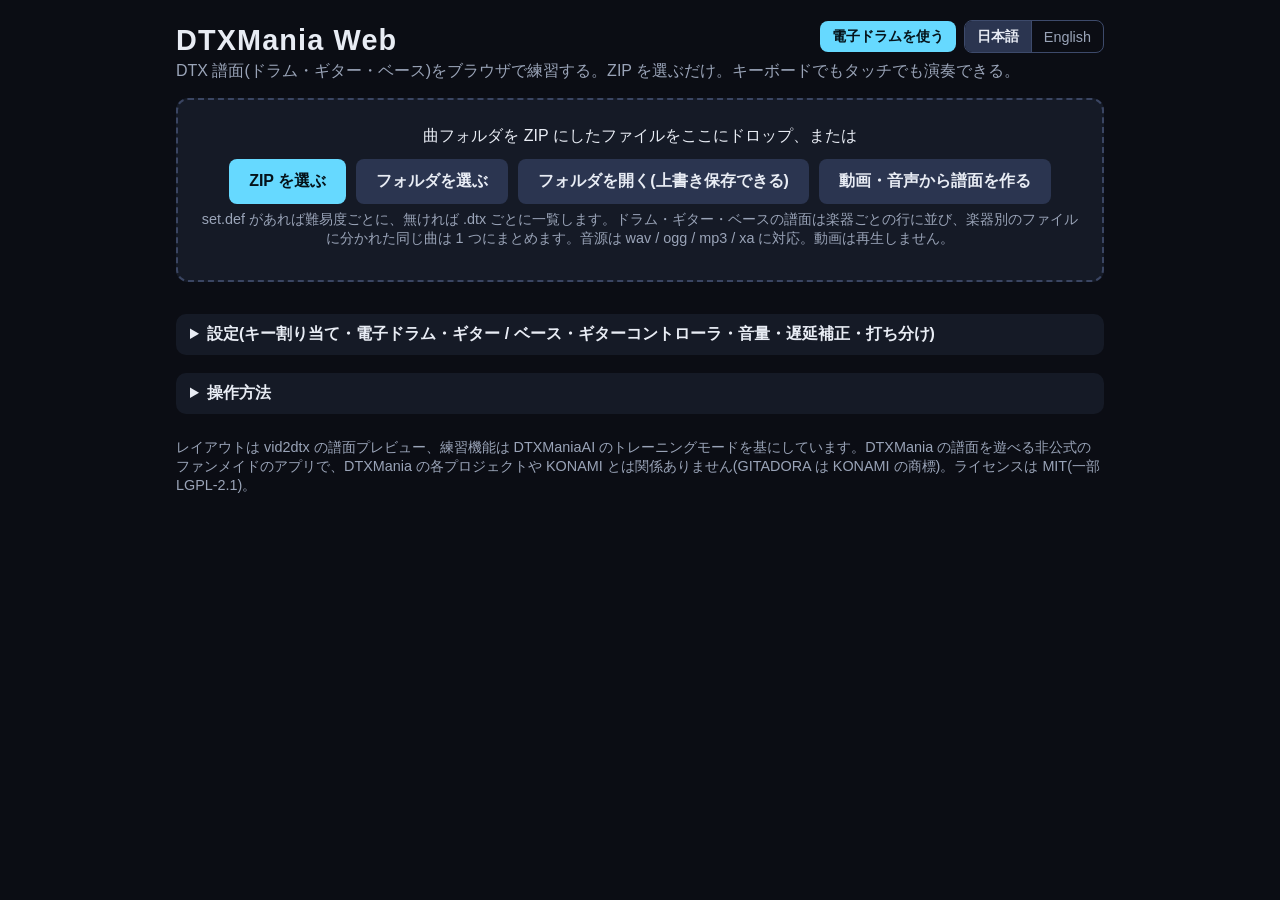
<file: index.html>
<!doctype html>
<html lang="ja">
<head>
<meta charset="utf-8">
<meta name="viewport" content="width=device-width, initial-scale=1, viewport-fit=cover, user-scalable=no">
<meta name="mobile-web-app-capable" content="yes">
<meta name="apple-mobile-web-app-capable" content="yes">
<meta name="apple-mobile-web-app-status-bar-style" content="black-translucent">
<meta name="theme-color" content="#0b0d14">
<title>DTXMania Web</title>
<link rel="stylesheet" href="css/app.css">
<script>
  // 表示言語(js/i18n.js の initialLang と同じ順: ?lang= → 保存した dojo.lang → 日本語)。
  // 英語なら JS が文言を差し替えるまで画面を隠す(日本語が一瞬見えないように)。差し替えたとき・起動に失敗したとき・
  // 3 秒たったときに外す。
  (function () {
    var m = /[?&]lang=(ja|en)(?:&|$)/.exec(location.search);
    var lang = m ? m[1] : null;
    if (!lang) { try { lang = JSON.parse(localStorage.getItem('dojo.lang')); } catch (e) { lang = null; } }
    if (lang !== 'en') return;
    var root = document.documentElement;
    root.lang = 'en';
    root.classList.add('i18n-wait');
    setTimeout(function () { root.classList.remove('i18n-wait'); }, 3000);
  })();
</script>
</head>
<body>
<div id="app">
  <section id="screen-home" class="screen">
    <header class="home-header">
      <div class="home-title">
        <h1>DTXMania Web</h1>
        <div class="home-tools">
          <button type="button" id="btn-midi-top" class="btn small midi-top" hidden>電子ドラムを使う</button>
          <div id="lang-switch" class="lang-switch" role="group" aria-label="言語 / Language">
            <button type="button" data-lang="ja" lang="ja" aria-pressed="true">日本語</button>
            <button type="button" data-lang="en" lang="en" aria-pressed="false">English</button>
          </div>
        </div>
      </div>
      <p data-i18n="home.tagline">DTX 譜面(ドラム・ギター・ベース)をブラウザで練習する。ZIP を選ぶだけ。キーボードでもタッチでも演奏できる。</p>
    </header>

    <div id="dropzone">
      <p data-i18n="home.drop">曲フォルダを ZIP にしたファイルをここにドロップ、または</p>
      <div class="btn-row">
        <label class="btn"><span data-i18n="home.pickZip">ZIP を選ぶ</span><input type="file" id="file-zip" accept=".zip,application/zip,application/x-zip-compressed"></label>
        <label class="btn secondary"><span data-i18n="home.pickFolder">フォルダを選ぶ</span><input type="file" id="file-dir" webkitdirectory multiple></label>
        <button id="btn-last" class="btn secondary" hidden>前回の ZIP を開く</button>
        <button type="button" id="btn-folder-rw" class="btn secondary" title="選んだフォルダの譜面へ、編集画面の「保存」でそのまま上書きできます(Chrome / Edge)" data-i18n="edit.openFolderRw" data-i18n-title="edit.openFolderRwTitle" hidden>フォルダを開く(上書き保存できる)</button>
        <button type="button" id="btn-gen" class="btn secondary" title="プレー動画のチップ、または曲の音から譜面を作ります(vid2dtx の移植)" data-i18n="gen.button" data-i18n-title="gen.buttonTitle">動画・音声から譜面を作る</button>
      </div>
      <p class="note" data-i18n="home.dropNote">set.def があれば難易度ごとに、無ければ .dtx ごとに一覧します。ドラム・ギター・ベースの譜面は楽器ごとの行に並び、楽器別のファイルに分かれた同じ曲は 1 つにまとめます。音源は wav / ogg / mp3 / xa に対応。動画は再生しません。</p>
    </div>

    <div id="pkg-status" class="status" hidden></div>
    <div id="draft-offer" class="status" hidden><span id="draft-offer-text"></span>
      <button id="draft-restore" class="btn small" data-i18n="edit.draftsRestore">復元する</button>
      <button id="draft-discard" class="btn small secondary" data-i18n="edit.draftsDiscard">捨てる</button></div>
    <div id="list-tools" hidden>
      <button type="button" id="btn-edit-mode" class="btn small secondary" aria-pressed="false" data-i18n="edit.listToggle">✎ 譜面を編集</button>
      <span class="note" data-i18n="edit.listNote">押している間は、ドラムの譜面のボタンで編集画面を開きます。</span>
    </div>
    <ul id="song-list"></ul>

    <dialog id="gen-dialog" aria-labelledby="gen-title">
      <form method="dialog" id="gen-form">
        <h3 id="gen-title" data-i18n="gen.title">動画・音声から譜面を作る</h3>
        <p class="note" data-i18n="gen.lead">プレー動画に流れるチップを読んで譜面にするか、曲の音からドラムの下書きを作ります(vid2dtx の移植)。ファイルはブラウザの中で読むだけで、どこにも送りません。できた曲フォルダは曲パックとして開き、編集画面で直せます。</p>
        <div class="gen-file">
          <label class="btn secondary small" id="gen-pick"><span data-i18n="gen.pickFile">ファイルを選ぶ</span><input type="file" id="gen-file" accept="video/*,audio/*,.mp4,.m4v,.webm,.mov,.mkv,.ogg,.mp3,.wav,.m4a,.flac,.opus"></label>
          <span id="gen-file-name" class="note" data-i18n="gen.noFile">動画か音のファイルを選ぶか、ここへドロップ</span>
        </div>
        <fieldset class="gen-kind">
          <label><input type="radio" name="gen-kind" value="video" checked> <span data-i18n="gen.kindVideo">プレー動画のチップから</span></label>
          <label><input type="radio" name="gen-kind" value="audio"> <span data-i18n="gen.kindAudio">曲の音から(実験的)</span></label>
        </fieldset>
        <label class="field"><span data-i18n="gen.titleLabel">曲名</span><input type="text" id="gen-name" autocomplete="off"></label>
        <div id="gen-video-opts">
          <p class="note warn" id="gen-video-note" data-i18n="gen.noRvfc" hidden>このブラウザは動画のコマを順に読めません(Chrome / Edge / Safari を使ってください)。</p>
          <div class="gen-grid">
            <label class="field"><span data-i18n="gen.layout">画面の配置</span><select id="gen-layout">
              <option value="auto" data-i18n="gen.layoutAuto">自動(解像度で選ぶ)</option>
              <option value="dtxmania-720" data-i18n="gen.layoutDtx">DTXMania(GITADORA 風スキン)</option>
              <option value="gitadora-1080" data-i18n="gen.layoutGita">GITADORA(アーケード)</option>
            </select></label>
            <label class="field"><span data-i18n="gen.rate">読む速さ</span><select id="gen-rate">
              <option value="1" data-i18n="gen.rate1">等速(全部のコマ)</option>
              <option value="2" data-i18n="gen.rate2">2 倍速</option>
            </select></label>
            <label class="field"><span data-i18n="gen.offset">タイミング補正(ms。+ でチップを遅く)</span><input type="number" id="gen-offset" step="1"></label>
            <label class="field"><span data-i18n="gen.measure">最初の小節の番号</span><input type="number" id="gen-measure" min="0" step="1"></label>
          </div>
          <canvas id="gen-preview" hidden></canvas>
          <p class="note" id="gen-preview-note"></p>
          <p class="note" data-i18n="gen.videoNote">対応する画面: DTXMania の GITADORA 風スキン(1280×720 を基準に拡大・縮小)と GITADORA のアーケードの録画(1920×1080)。動画を流して読むので、動画の長さ(2 倍速なら半分ほど)かかります。読んでいる間にタブを隠すと止まります。</p>
        </div>
        <p class="note" id="gen-audio-note" data-i18n="gen.audioNote" hidden>実験的: 電子ドラムの演奏の録音(E-GMD)で学習した小さなモデルで、キック・スネア・タム・ハイハット / シンバルの下書きを作ります。BPM は一定・小節は 4/4 として付けます。確信度の低いチップに枠が付くので、編集画面の「次の要確認」で直してください。</p>
        <div id="gen-progress" hidden><progress id="gen-bar" max="100" value="0"></progress><div id="gen-stage" class="note"></div></div>
        <p id="gen-result" class="status" hidden></p>
        <details id="gen-log-box" hidden><summary data-i18n="gen.log">記録</summary><pre id="gen-log"></pre></details>
        <div class="btn-row">
          <button type="submit" class="btn" id="gen-start" data-i18n="gen.start">作る</button>
          <button type="button" class="btn" id="gen-open" data-i18n="gen.open" hidden>編集画面で開く</button>
          <button type="button" class="btn secondary" id="gen-save" data-i18n="gen.save" hidden>ZIP を保存</button>
          <button type="button" class="btn secondary" id="gen-close" data-i18n="gen.close">閉じる</button>
        </div>
      </form>
    </dialog>

    <details id="settings-panel">
      <summary data-i18n="settings.summary">設定(キー割り当て・電子ドラム・ギター / ベース・ギターコントローラ・音量・遅延補正・打ち分け)</summary>
      <div class="settings-grid">
        <section class="wide">
          <h3 data-i18n="settings.keys">キー割り当て</h3>
          <p class="note" id="key-note" data-i18n-html="settings.keyNote">
            1 レーンに複数のキーを割り当てられます(12 個まで)。
            <b>キー名</b>を押すと差し替え / <b>×</b> で 1 個だけ外す / <b>＋ 追加</b> でもう 1 個足す。
            <span class="key-note-kbd">キーボードだけなら Tab で行に入り、←→ でキー間・↑↓ でレーン間を移動、Enter で実行、Delete で削除。</span>
            <span class="key-note-touch">キーの割り当てには物理キーボードが要ります(タッチで叩くときはレーンの列を直接タップ)。</span>
            ↑↓←→ / Enter / Esc / Tab / F1 はメニュー操作に使うため割り当てできません。
          </p>
          <div id="key-list"></div>
          <p id="key-status" class="note" role="status" aria-live="polite"><span id="key-status-text"></span><button id="key-undo" class="btn small secondary" hidden data-i18n="common.undo">元に戻す</button></p>
          <button id="btn-keys-default" class="btn small secondary" data-i18n="settings.resetAll">全レーンを既定に戻す</button>
        </section>
        <section class="wide" id="gb-section">
          <h3 data-i18n="settings.gbKeys">ギター / ベースのキー割り当て</h3>
          <p class="note" data-i18n-html="settings.gbKeyNote">
            <b>R G B Y P</b>(ネック)は押している間だけ押さえた扱いで、<b>PICK</b> を押した瞬間に押さえ方とチップを照合します。
            押さえ方はチップとちょうど同じにします(OPEN は何も押さえない)。<b>WAIL</b> はピックが当たった直後のウェイリング。
            ギターとベースで同じ割り当てを使い、ドラムの割り当てとは別です。操作は上のドラムのキー割り当てと同じです。既定は DTXMania(NX)のギターと同じく R〜P = F1〜F5、PICK = ] と '(JIS の配列では [ と : のキー。NX の ] と : と同じ場所)。WAIL は NX の右 Ctrl の代わりに / です(Ctrl を押したまま F4 を押すとブラウザがタブを閉じるので、Ctrl などは割り当てできません)。F1 とテンキーの Enter も割り当てられ、演奏中はアプリの操作より先に効きます(AUTO の切り替えはメニューの「自動演奏」で)。ノートパソコンでは F1〜F5 に Fn キーが要ることがあります。NX のベースの並びは「テンキーの並びにする」。メニューの「LEFT(左利き)」はボタンの並びを左右反転して描くだけで、キーはボタンに付いたままです。左手でピックするなら「左利き用の並びにする」(R〜P = ; L K J H、PICK = F・D、WAIL = S)。
          </p>
          <div id="gb-key-list"></div>
          <p id="gb-key-status" class="note" role="status" aria-live="polite"><span id="gb-key-status-text"></span><button id="gb-key-undo" class="btn small secondary" hidden data-i18n="common.undo">元に戻す</button></p>
          <button id="btn-gb-keys-default" class="btn small secondary" data-i18n="settings.resetAllButtons">全ボタンを既定に戻す</button>
          <button id="btn-gb-keys-numpad" class="btn small secondary" data-i18n="settings.gbNumpadKeys">テンキーの並びにする(NX のベース)</button>
          <button id="btn-gb-keys-home" class="btn small secondary" data-i18n="settings.gbHomeKeys">A S D F G の並びにする</button>
          <button id="btn-gb-keys-lefty" class="btn small secondary" data-i18n="settings.gbLeftyKeys">左利き用の並びにする</button>
          <label class="gb-option"><input type="checkbox" id="cfg-gb-bad"> <span data-i18n="settings.gbBad">空ピックでコンボを切る(BAD)</span></label>
          <p class="note" data-i18n="settings.gbBadNote">押さえ方の違うピックやチップの無いところのピックで、コンボを切りゲージを減らします(DTXMania の Light を OFF にしたのと同じ。既定はしない)。</p>
        </section>
        <section class="wide" id="gbpad-section">
          <h3 data-i18n="settings.gbPad">ギターコントローラ(ゲームパッド)</h3>
          <p class="note" data-i18n-html="settings.gbPadNote">ギターコントローラやゲームパッドのボタン・スティック・十字キー(ストラムバー)を <b>R G B Y P / PICK / WAIL</b> と <b>START</b>(演奏開始・停止)に割り当てます。キーボードと同時に使えます。既定は Xbox 360 の Guitar Hero / Rock Band ギターの配置です(フレットの緑・赤・黄・青・オレンジを R G B Y P、ストラムの上下を PICK、チルトとスターパワーを WAIL)。ほかのコントローラは「＋ 追加」を押してから、ボタンを押すかスティック・ストラムバーを倒すと入ります(押したままのボタンは数えません)。ストラムの上下どちらでも弾くには、両方を PICK に入れます。ブラウザはボタンを押すまでゲームパッドを見せません。</p>
          <p id="gbpad-state" class="note" aria-live="polite"></p>
          <p id="gbpad-monitor" class="note" aria-live="off"></p>
          <div id="gbpad-list"></div>
          <p id="gbpad-status" class="note" role="status" aria-live="polite"><span id="gbpad-status-text"></span><button id="gbpad-undo" class="btn small secondary" hidden data-i18n="common.undo">元に戻す</button></p>
          <button id="btn-gbpad-default" class="btn small secondary" data-i18n="settings.resetAllButtons">全ボタンを既定に戻す</button>
        </section>
        <section class="wide" id="midi-section">
          <h3 data-i18n="settings.midi">電子ドラム(MIDI)</h3>
          <p class="note" data-i18n-html="settings.midiNote">
            USB や MIDI インターフェースでつないだ電子ドラムで叩けます(PC の Chrome / Edge / Firefox。iPhone / iPad は Web MIDI 付きのブラウザアプリで)。
            初期値は GM ドラムマップ。合わないパッドは <b>＋ 叩いて追加</b> を押してからパッドを叩くと、そのノートがレーンに入ります
            (ほかのレーンにあったノートは移ります)。機種に合わせたプリセット(GITADORA と同じ表)もあります。
            <b>下限</b> 以下の強さの打鍵は捨てます(クロストーク対策)。ノートを押すとそのノートだけのしきい値を変えられます。
            キーボードの割り当てとは別々で、どちらでも叩けます。
          </p>
          <div class="midi-connect">
            <button id="btn-midi-connect" class="btn small">電子ドラムを使う</button>
            <span id="midi-state" class="note"></span>
          </div>
          <ul id="midi-devices"></ul>
          <p id="midi-monitor" class="note" aria-live="off"></p>
          <div class="midi-preset">
            <label><span data-i18n="settings.preset">プリセット</span> <select id="midi-preset"></select></label>
            <button id="btn-midi-apply" class="btn small secondary" data-i18n="settings.apply">適用</button>
            <span class="note" data-i18n="settings.presetNote">AUTO はつないだ機器の名前から選びます。MIDI だけを入れ替え、RD は空になります。</span>
          </div>
          <div id="midi-list"></div>
          <p id="midi-status" class="note" role="status" aria-live="polite"><span id="midi-status-text"></span><button id="midi-undo" class="btn small secondary" hidden data-i18n="common.undo">元に戻す</button></p>
          <button id="btn-midi-default" class="btn small secondary" data-i18n="settings.resetAll">全レーンを既定に戻す</button>
        </section>
        <section>
          <h3 data-i18n="settings.sound">音</h3>
          <label><span data-i18n="settings.masterVolume">マスター音量</span> <input type="range" id="cfg-volume" min="0" max="100" step="5"> <span id="cfg-volume-v"></span></label>
          <label><span data-i18n="settings.drumVolume">ドラム音量</span> <input type="range" id="cfg-chip" min="0" max="100" step="5"> <span id="cfg-chip-v"></span></label>
          <label><span data-i18n="settings.bgmVolume">BGM 音量</span> <input type="range" id="cfg-bgm" min="0" max="100" step="5"> <span id="cfg-bgm-v"></span></label>
          <label><span data-i18n="settings.gbVolume">ギター / ベース音量</span> <input type="range" id="cfg-gb" min="0" max="100" step="5"> <span id="cfg-gb-v"></span></label>
          <p class="note" data-i18n="settings.volumeNote">楽器の音量と BGM 音量は演奏中でもトレーニングメニューから変えられます。BGM 音量は弾いていない楽器(伴奏)の音にも効きます。</p>
          <label><input type="checkbox" id="cfg-cut-lane"> <span data-i18n="settings.cutSameLane">同じレーンの音を重ねない(叩き直すと前の音を止める)</span></label>
          <label><span data-i18n="settings.latency">遅延補正(ms)</span> <input type="number" id="cfg-latency" min="-300" max="300" step="5"> <span class="note" data-i18n="settings.latencyNote">音が遅れて聞こえるなら + 方向</span></label>
        </section>
        <section>
          <h3 data-i18n="settings.display">表示</h3>
          <label><input type="checkbox" id="cfg-lag"> <span data-i18n="settings.showLag">判定のズレ(ms)を表示</span></label>
          <label><span data-i18n="settings.layout">画面の向き</span>
            <select id="cfg-layout">
              <option value="auto" data-i18n="settings.layoutAuto">自動</option>
              <option value="landscape" data-i18n="settings.layoutLandscape">横(フル画面)</option>
              <option value="portrait" data-i18n="settings.layoutPortrait">縦(ハイウェイのみ)</option>
            </select>
          </label>
          <label><span data-i18n="settings.skin">スキン</span>
            <select id="cfg-skin">
              <option value="default" data-i18n="settings.skinDefault">既定</option>
              <option value="folder" data-i18n="settings.skinFolder">フォルダを指定</option>
              <option value="files" data-i18n="settings.skinFiles">画像を読み込む</option>
            </select>
          </label>
          <label id="cfg-skin-path-row" hidden><span data-i18n="settings.skinPath">フォルダ</span> <input type="text" id="cfg-skin-path" class="skin-path" spellcheck="false" autocomplete="off" placeholder="assets/skin/MySkin/"></label>
          <div id="cfg-skin-files-row" class="skin-files" hidden>
            <button id="cfg-skin-pick" type="button" class="btn small secondary" data-i18n="settings.skinPick">画像 / ZIP を選ぶ</button>
            <span id="cfg-skin-files-info" class="note"></span>
            <input type="file" id="cfg-skin-file" multiple accept=".png,.webp,.jpg,.jpeg,.zip" hidden>
          </div>
          <p class="note" data-i18n="settings.skinNote">スキンは chips.png / pads.png / score_panel.png / song_panel.png / gb_chips.png / gb_neck.png の 6 枚の画像です(作り方は skins/README.md。gb_ の 2 枚はギター / ベースの画面)。
            フォルダは index.html からの相対パスで指定します。足りない画像は既定のスキンで補います。</p>
          <p id="cfg-skin-missing" class="note" role="status" hidden></p>
        </section>
        <section>
          <h3 data-i18n="settings.groups">打ち分け(NX と同じ)</h3>
          <label><span data-i18n="settings.hhGroup">HH グループ</span>
            <select id="cfg-hh"><option value="0" data-i18n="settings.hh0">0: 全部打ち分け</option><option value="1" data-i18n="settings.hh1">1: HH のみ共通</option><option value="2" data-i18n="settings.hh2">2: LC のみ</option><option value="3" data-i18n="settings.hh3">3: 全部共通</option></select>
          </label>
          <label><span data-i18n="settings.ftGroup">FT グループ</span> <select id="cfg-ft"><option value="0" data-i18n="settings.group0">0: 打ち分け</option><option value="1" data-i18n="settings.group1">1: 共通</option></select></label>
          <label><span data-i18n="settings.cyGroup">CY グループ</span> <select id="cfg-cy"><option value="0" data-i18n="settings.group0">0: 打ち分け</option><option value="1" data-i18n="settings.group1">1: 共通</option></select></label>
          <label><span data-i18n="settings.bdGroup">BD グループ</span>
            <select id="cfg-bd"><option value="0" data-i18n="settings.group0">0: 打ち分け</option><option value="1" data-i18n="settings.bd1">1: BD と LBD</option><option value="2" data-i18n="settings.bd2">2: 左右ペダルのみ</option><option value="3" data-i18n="settings.bd3">3: どっちも BD</option></select>
          </label>
          <p class="note" data-i18n="settings.groupNote">CY は既定で共通です(RD のチップは CY 列に同じ絵で描くため。NX の既定は打ち分け)。譜面に LC が無ければ HH は共通、RD が無ければ CY は共通に自動で下がります。タッチの CY 列は常に RD も拾います。</p>
        </section>
      </div>
    </details>

    <details id="help-panel">
      <summary data-i18n="help.summary">操作方法</summary>
      <div class="help">
        <p><b data-i18n="help.drums">ドラム</b>: <span id="help-keys"></span> <span class="note" data-i18n="help.drumsNote">(設定のキー割り当てで変更。1 レーンに複数キーを割り当てられます)</span></p>
        <p><b data-i18n="help.guitar">ギター / ベース</b>: <span id="help-gb-keys"></span> <span class="note" data-i18n="help.guitarNote">(曲の一覧でギター・ベースの行から選ぶ。ネックのボタンを押さえて PICK で弾く)</span></p>
        <p><b data-i18n="help.gbPadTitle">ギターコントローラ</b>: <span id="help-gb-pad"></span> <span class="note" data-i18n="help.gbPadNote">(設定の「ギターコントローラ(ゲームパッド)」で割り当て。START で演奏開始・停止)</span></p>
        <p data-i18n-html="help.guitarPlay"><b>ギター / ベースの演奏</b>: チップは下から上へ流れ、画面上の判定ラインで弾きます(メニューの「リバース」で上から下へ、「LEFT(左利き)」でボタンの並びを左右反転)。和音は全部のボタンを押さえてから 1 回ピック。少しずれて押さえても、ピックの直後なら間に合います。帯の付いたチップ(ロングノート)は押さえ続けると加点。ピックが当たった直後に WAIL でウェイリングの加点。タッチではレーンを押すとそのボタンを押さえて弾き、レーンの外を押すと OPEN。弾いていないパートとドラムは自動で鳴ります。</p>
        <p data-i18n-html="help.midi"><b>電子ドラム</b>: 画面上部か、設定の「電子ドラム(MIDI)」の「電子ドラムを使う」を押して開く。パッドの割り当ては叩いて登録するか、機種のプリセットを適用。叩いたパッドの行き先は同じ欄のモニタで確かめられます。</p>
        <p data-i18n-html="help.menu"><b>トレーニングメニュー</b>: ↑↓ 項目 / ←→ 変更(Ctrl で 10 段) / Enter 決定 / Esc 戻る・終了 / F1 AUTO 切替(ギター / ベースで F1 をボタンにしているとき(既定)はボタンが先。AUTO はメニューの「自動演奏」で)</p>
        <p data-i18n-html="help.seek"><b>譜面の確認</b>: 停止中・一時停止中は画面上部(ギター / ベースの横画面は判定ラインが上にあるので画面下部。リバースでは上部)のシークバーで前後に送れます。バーをドラッグ(離すと小節頭に吸着)、◀ ▶ で 1 つ送り、◀◀ ▶▶ で 10 送り、バーの上でホイール。メニューの「現在位置」でも ←→ で送れます(Ctrl で 10 段)。送った位置から「演奏開始」で始まります(「リスタート」は曲頭・ループ開始位置から)。</p>
        <p data-i18n-html="help.replay"><b>リプレイ</b>: 演奏を止めたあと(曲末まで弾いたあと)、メニューかプレイバーの「リプレイ」で直前の演奏を見直せます(ループ演奏では直前の 1 周)。実際に叩いた時刻に、判定の色の枠のゴーストノーツが流れます(灰色はチップの無い打鍵・空ピック)。ゴーストノーツがチップより後から来れば遅く、先に来れば早く叩いています。リプレイ中も演奏速度・ハイスピードを変えられ、一時停止中はシークバーで前後に送れます。リプレイしても成績は変わりません。</p>
        <p data-i18n-html="help.touch"><b>タッチ</b>: レーンの列をタップで打鍵。メニューは「☰ メニュー」から。値の行は ◀ ▶ で変更、動作の行はタップで実行。</p>
        <p data-i18n-html="help.items"><b>メニュー項目</b>: 自動演奏 / AUTO プリセット(ギター / ベースのみ) / 自動演奏詳細(レーン別・ボタン別 AUTO) / ノーツ表示調整 / 判定タイミング調整 / ハイスピード / 演奏速度 / 開始待ち時間 / ドラム音量(ギター / ベース音量) / BGM 音量 / メトロノーム / リバース・LEFT(左利き)・空ピックで BAD(ギター / ベースのみ) / ループ演奏 / ループ位置単位 / ループ終了位置 / ループ開始位置 / 現在位置 / 演奏開始・停止 / リスタート / 一時停止 / リプレイ / トレーニング終了</p>
        <p data-i18n="help.misc">待機中に叩くと音だけ鳴ります(ウォーミングアップ)。ループ区間の折り返しごとに開始待ち時間を置きます。成績はどこにも保存しません。</p>
      </div>
    </details>
    <footer class="note" data-i18n="home.footer">レイアウトは vid2dtx の譜面プレビュー、練習機能は DTXManiaAI のトレーニングモードを基にしています。
      DTXMania の譜面を遊べる非公式のファンメイドのアプリで、DTXMania の各プロジェクトや KONAMI とは関係ありません
      (GITADORA は KONAMI の商標)。
      ライセンスは MIT(一部 LGPL-2.1)。</footer>
  </section>

  <section id="screen-play" class="screen" hidden>
    <div id="stage">
      <canvas id="canvas"></canvas>
      <div id="overlay"></div>
    </div>
    <div id="playbar">
      <button id="btn-back" class="pb" title="曲選択へ戻る" data-i18n-title="play.back">←</button>
      <span id="play-title"></span>
      <span id="play-fps"></span>
      <button id="btn-start" class="pb" title="演奏開始 / 停止" data-i18n-title="play.startStop">▶</button>
      <button id="btn-restart" class="pb" title="リスタート" data-i18n-title="play.restart">⟲</button>
      <button id="btn-pause" class="pb" title="一時停止 / 再開" data-i18n-title="play.pause">⏸</button>
      <button id="btn-edit" class="pb" title="この譜面を編集" data-i18n-title="edit.openFromPlay" hidden>✎</button>
      <button id="btn-replay" class="pb text" title="直前の演奏をリプレイ / 停止" data-i18n="play.replay" data-i18n-title="play.replayTitle" hidden>リプレイ</button>
      <button id="btn-fullscreen" class="pb" title="全画面" data-i18n-title="play.fullscreen">⛶</button>
      <button id="btn-menu" class="pb" title="トレーニングメニュー" data-i18n-title="play.menu">☰</button>
    </div>
    <div id="seekbar" hidden>
      <button id="seek-prev10" class="sk" title="10 戻る" aria-label="10 戻る" data-i18n-title="seek.prev10" data-i18n-aria-label="seek.prev10">◀◀</button>
      <button id="seek-prev" class="sk" title="1 戻る" aria-label="1 戻る" data-i18n-title="seek.prev" data-i18n-aria-label="seek.prev">◀</button>
      <div id="seek-track" role="slider" aria-label="演奏位置" data-i18n-aria-label="seek.track" tabindex="-1">
        <div id="seek-loop"></div>
        <div id="seek-fill"></div>
        <div id="seek-thumb"></div>
      </div>
      <button id="seek-next" class="sk" title="1 進む" aria-label="1 進む" data-i18n-title="seek.next" data-i18n-aria-label="seek.next">▶</button>
      <button id="seek-next10" class="sk" title="10 進む" aria-label="10 進む" data-i18n-title="seek.next10" data-i18n-aria-label="seek.next10">▶▶</button>
      <span id="seek-pos"></span>
    </div>

    <div id="loading" hidden>
      <div class="box">
        <div id="loading-text">読み込み中…</div>
        <progress id="loading-bar" max="100" value="0"></progress>
        <div id="loading-sub" class="note"></div>
      </div>
    </div>
  </section>

  <section id="screen-edit" class="screen" hidden>
    <div id="edit-bar" role="toolbar">
      <div class="grp top">
        <button id="edit-back" class="pb" title="曲選択へ戻る" aria-label="曲選択へ戻る" data-i18n-title="edit.back" data-i18n-aria-label="edit.back">←</button>
        <span id="edit-title"></span><span id="edit-dirty" title="編集あり" data-i18n-title="edit.editedBadge" hidden>●</span>
        <button id="edit-undo" class="pb" title="元に戻す" aria-label="元に戻す" data-i18n-title="common.undo" data-i18n-aria-label="common.undo">↶</button>
        <button id="edit-redo" class="pb" title="やり直す" aria-label="やり直す" data-i18n-title="edit.redo" data-i18n-aria-label="edit.redo">↷</button>
        <button id="edit-save" class="pb text" data-i18n="edit.save">保存</button>
        <button id="edit-more" class="pb" title="その他" aria-label="その他" data-i18n-title="edit.more" data-i18n-aria-label="edit.more">⋯</button>
      </div>
      <div class="grp tools">
        <div class="seg" id="edit-mode" role="group" aria-label="モード" data-i18n-aria-label="edit.mode"><button type="button" data-mode="pen" title="ペン" aria-label="ペン" data-i18n-title="edit.modePen" data-i18n-aria-label="edit.modePen">✎</button><button type="button" data-mode="select" title="選択" aria-label="選択" data-i18n-title="edit.modeSelect" data-i18n-aria-label="edit.modeSelect">⬚</button></div>
        <select id="edit-guide" title="ガイド間隔" aria-label="ガイド間隔" data-i18n-title="edit.snap" data-i18n-aria-label="edit.snap"></select>
        <select id="edit-wheel" title="ホイール 1 段で送る幅" aria-label="ホイール 1 段で送る幅" data-i18n-title="edit.wheelStep" data-i18n-aria-label="edit.wheelStep"></select>
        <button id="edit-zoom-out" class="pb" title="縮小" aria-label="縮小" data-i18n-title="edit.zoomOut" data-i18n-aria-label="edit.zoomOut">−</button>
        <button id="edit-zoom-in" class="pb" title="拡大" aria-label="拡大" data-i18n-title="edit.zoomIn" data-i18n-aria-label="edit.zoomIn">＋</button>
        <button id="edit-play" class="pb" title="再生 / 停止" aria-label="再生 / 停止" data-i18n-title="edit.playStop" data-i18n-aria-label="edit.playStop">▶</button>
        <button id="edit-follow" class="pb" title="再生位置を追う" aria-label="再生位置を追う" data-i18n-title="edit.follow" data-i18n-aria-label="edit.follow" hidden>⇩</button>
        <button id="edit-test" class="pb text" data-i18n="edit.testPlay">テストプレイ</button>
        <button id="edit-suspect" class="pb text" data-i18n="edit.nextSuspect" hidden>次の要確認</button>
        <button id="edit-step" class="pb text" aria-pressed="false" title="叩いた列を再生位置に置く(再生中は録音)" data-i18n="edit.stepInput" data-i18n-title="edit.stepTitle">叩いて入力</button>
        <button id="edit-preview-btn" class="pb text" aria-pressed="false" title="演奏画面と同じレーンのプレビューを右に並べる (V)" data-i18n="edit.preview" data-i18n-title="edit.previewTitle">プレビュー</button>
        <button id="edit-video-btn" class="pb text" aria-pressed="false" title="プレー動画を右に並べ、再生位置に合わせて流す (B)" data-i18n="edit.video" data-i18n-title="edit.videoTitle">動画</button>
        <button id="edit-panel" class="pb" title="パネル" aria-label="パネル" data-i18n-title="edit.panel" data-i18n-aria-label="edit.panel">☰</button>
      </div>
      <div class="grp types" id="edit-types" role="group" aria-label="チップの種類" data-i18n-aria-label="edit.types">
        <span>HH</span><div class="seg" data-col="1"><button type="button" data-i18n="edit.hhClosed">閉</button><button type="button" data-i18n="edit.hhOpen">開</button></div>
        <span>LP</span><div class="seg" data-col="2"><button type="button">LP</button><button type="button">LBD</button></div>
        <span>CY</span><div class="seg" data-col="8"><button type="button">CY</button><button type="button">RD</button></div>
      </div>
    </div>
    <div id="edit-banner" hidden></div>
    <div id="edit-main">
      <div id="edit-stage">
        <canvas id="edit-canvas" tabindex="0" role="application" aria-label="譜面" data-i18n-aria-label="edit.canvas"></canvas>
        <div id="edit-rail" aria-label="譜面の位置" data-i18n-aria-label="edit.rail"><div id="edit-rail-thumb"></div></div>
        <canvas id="edit-preview" aria-label="演奏画面のプレビュー" data-i18n-aria-label="edit.previewLabel" hidden></canvas>
        <div id="edit-preview-bar" role="group" aria-label="判定ラインとハイスピード" data-i18n-aria-label="edit.pbarMore" hidden>
          <span class="pbar-l" data-i18n="edit.judgeShort">判定</span>
          <button type="button" id="edit-judge-up" class="pbar-step" title="判定ラインを上へ(Shift で 10 倍、Alt で細かく)" aria-label="判定ラインを上へ(Shift で 10 倍、Alt で細かく)" data-i18n-title="edit.judgeUp" data-i18n-aria-label="edit.judgeUp">▲</button>
          <button type="button" id="edit-judge-val" class="pbar-val" title="判定ラインの位置(場所の高さに対する割合)。押すと数で入れる" data-i18n-title="edit.judgeValTitle">75.0 %</button>
          <button type="button" id="edit-judge-down" class="pbar-step" title="判定ラインを下へ(Shift で 10 倍、Alt で細かく)" aria-label="判定ラインを下へ(Shift で 10 倍、Alt で細かく)" data-i18n-title="edit.judgeDown" data-i18n-aria-label="edit.judgeDown">▼</button>
          <span class="pbar-l" data-i18n="edit.hsShort">HS</span>
          <button type="button" id="edit-hs-down" class="pbar-step" title="プレビューのハイスピードを下げる(0.05。Shift で 0.5、Alt で 0.01)" aria-label="プレビューのハイスピードを下げる(0.05。Shift で 0.5、Alt で 0.01)" data-i18n-title="edit.hsDown" data-i18n-aria-label="edit.hsDown">−</button>
          <button type="button" id="edit-hs-val" class="pbar-val" title="プレビューのハイスピード。押すと数で入れる" data-i18n-title="edit.hsValTitle">1.00</button>
          <button type="button" id="edit-hs-up" class="pbar-step" title="プレビューのハイスピードを上げる(0.05。Shift で 0.5、Alt で 0.01)" aria-label="プレビューのハイスピードを上げる(0.05。Shift で 0.5、Alt で 0.01)" data-i18n-title="edit.hsUp" data-i18n-aria-label="edit.hsUp">＋</button>
          <button type="button" id="edit-pbar-more" title="判定ラインとハイスピード" aria-label="判定ラインとハイスピード" data-i18n-title="edit.pbarMore" data-i18n-aria-label="edit.pbarMore">⋯</button>
        </div>
        <div id="edit-video" role="group" aria-label="プレー動画" data-i18n-aria-label="edit.videoLabel" hidden>
          <div class="vd-head">
            <button type="button" id="edit-video-src" class="vd-src" title="動画を選ぶ・合わせ方" data-i18n-title="edit.videoMenu">動画を選ぶ</button>
            <button type="button" id="edit-video-back" title="ずれを 1 コマ減らす(Shift で 10 コマ、Alt で 1 ms)" aria-label="ずれを 1 コマ減らす(Shift で 10 コマ、Alt で 1 ms)" data-i18n-title="edit.videoBack" data-i18n-aria-label="edit.videoBack">◀</button>
            <button type="button" id="edit-video-off" class="vd-off" title="ずれ(動画の時刻 − 譜面の時刻)。押すと数で入れる" data-i18n-title="edit.videoOffTitle">—</button>
            <button type="button" id="edit-video-fwd" title="ずれを 1 コマ増やす(Shift で 10 コマ、Alt で 1 ms)" aria-label="ずれを 1 コマ増やす(Shift で 10 コマ、Alt で 1 ms)" data-i18n-title="edit.videoFwd" data-i18n-aria-label="edit.videoFwd">▶</button>
            <button type="button" id="edit-video-align" class="vd-wide" title="動画の音で合わせる" aria-label="動画の音で合わせる" data-i18n-title="edit.videoAlign" data-i18n-aria-label="edit.videoAlign">♪</button>
            <button type="button" id="edit-video-crop" class="vd-wide" title="レーンだけを切り出す" aria-label="レーンだけを切り出す" data-i18n-title="edit.videoCrop" data-i18n-aria-label="edit.videoCrop">✂</button>
            <button type="button" id="edit-video-close" title="動画をしまう (B)" aria-label="動画をしまう (B)" data-i18n-title="edit.videoHide" data-i18n-aria-label="edit.videoHide">×</button>
          </div>
          <div id="edit-video-body" class="vd-body">
            <video id="edit-video-el" muted playsinline preload="auto" disablepictureinpicture tabindex="-1" aria-hidden="true"></video>
            <div class="vd-info" aria-hidden="true"><span id="edit-video-time"></span><span id="edit-video-warn"></span></div>
            <div class="vd-out" data-i18n="edit.videoOut">動画の外</div>
            <div id="edit-video-judge" class="vd-judge" hidden></div>
            <div id="edit-video-msg" class="vd-msg" hidden></div>
            <div id="edit-video-picker" class="vd-pick" hidden>
              <div class="vd-crop-hint" data-i18n="edit.judgePickHint">動画の判定ラインを押す(Esc でやめる)</div>
              <div class="vd-crop-bar"><button type="button" class="btn small secondary" data-i18n="edit.cancel">キャンセル</button></div>
            </div>
            <div id="edit-video-cropper" class="vd-crop" hidden>
              <div class="vd-crop-rect"></div>
              <div class="vd-crop-hint" data-i18n="edit.videoCropHint">ドラッグで残す範囲(レーン)を囲む。Enter で決める・Esc でやめる</div>
              <div class="vd-crop-bar"><button type="button" class="btn small" data-act="ok" data-i18n="edit.videoCropOk">決める</button><button type="button" class="btn small secondary" data-act="full" data-i18n="edit.videoCropFull">全体</button><button type="button" class="btn small secondary" data-act="cancel" data-i18n="edit.cancel">キャンセル</button></div>
            </div>
          </div>
          <input type="file" id="edit-video-file" accept="video/*,.mp4,.m4v,.webm,.mov,.mkv" hidden>
        </div>
      </div>
      <aside id="edit-side" aria-label="パネル" data-i18n-aria-label="edit.panel" hidden></aside>
    </div>
    <div id="edit-status" aria-live="polite"><span id="edit-pos"></span><span id="edit-info"></span></div>
    <div id="edit-toast" role="status" hidden></div>
    <div id="edit-pop" class="edit-pop" role="menu" hidden></div>
    <dialog id="edit-dialog"></dialog>
    <div id="edit-help" hidden></div>
    <div id="edit-loading" hidden><div class="box"><div id="edit-loading-text"></div></div></div>
  </section>
</div>
<script>
  // file:// で直接開いたときは ES Modules が読めない(CORS)ので、束ねた dist/dojo.bundle.js を使う。
  // HTTP 配信時はソースの js/main.js をそのまま読む(?bundle=1 で束ね版を強制)。
  (function () {
    var useBundle = location.protocol === 'file:' || /[?&]bundle=1/.test(location.search);
    // 起動に失敗したときの文言は js/i18n.js を読めないので、ここに日本語と英語を置く(言語は <head> のスクリプトが決めた lang)
    var en = document.documentElement.lang === 'en';
    var s = document.createElement('script');
    if (useBundle) { s.src = 'dist/dojo.bundle.js'; s.defer = true; }
    else { s.type = 'module'; s.src = 'js/main.js'; }
    s.onerror = function () {
      showLoadError(useBundle
        ? (en ? 'dist/dojo.bundle.js is missing. Run build.bat (or python tools/build.py) to create it.'
          : 'dist/dojo.bundle.js がありません。build.bat(または python tools/build.py)を実行して作ってください。')
        : (en ? 'Could not load js/main.js.' : 'js/main.js が読み込めません。'));
    };
    document.head.appendChild(s);
    function showLoadError(msg) {
      document.documentElement.classList.remove('i18n-wait');
      var el = document.getElementById('pkg-status');
      if (!el) return;
      el.hidden = false;
      el.className = 'status error';
      el.textContent = (en ? 'The app failed to start: ' : 'アプリの起動に失敗しました: ') + msg;
    }
    window.addEventListener('load', function () {
      setTimeout(function () {
        if (!window.dojo) {
          showLoadError(en
            ? 'The script is not running. Check the browser console, or serve this folder with python -m http.server 8765 and open http://localhost:8765/.'
            : 'スクリプトが動いていません。ブラウザのコンソールを確認するか、python -m http.server 8765 で配信して http://localhost:8765/ を開いてください。');
        }
      }, 2000);
    });
  })();
</script>
</body>
</html>
</file>
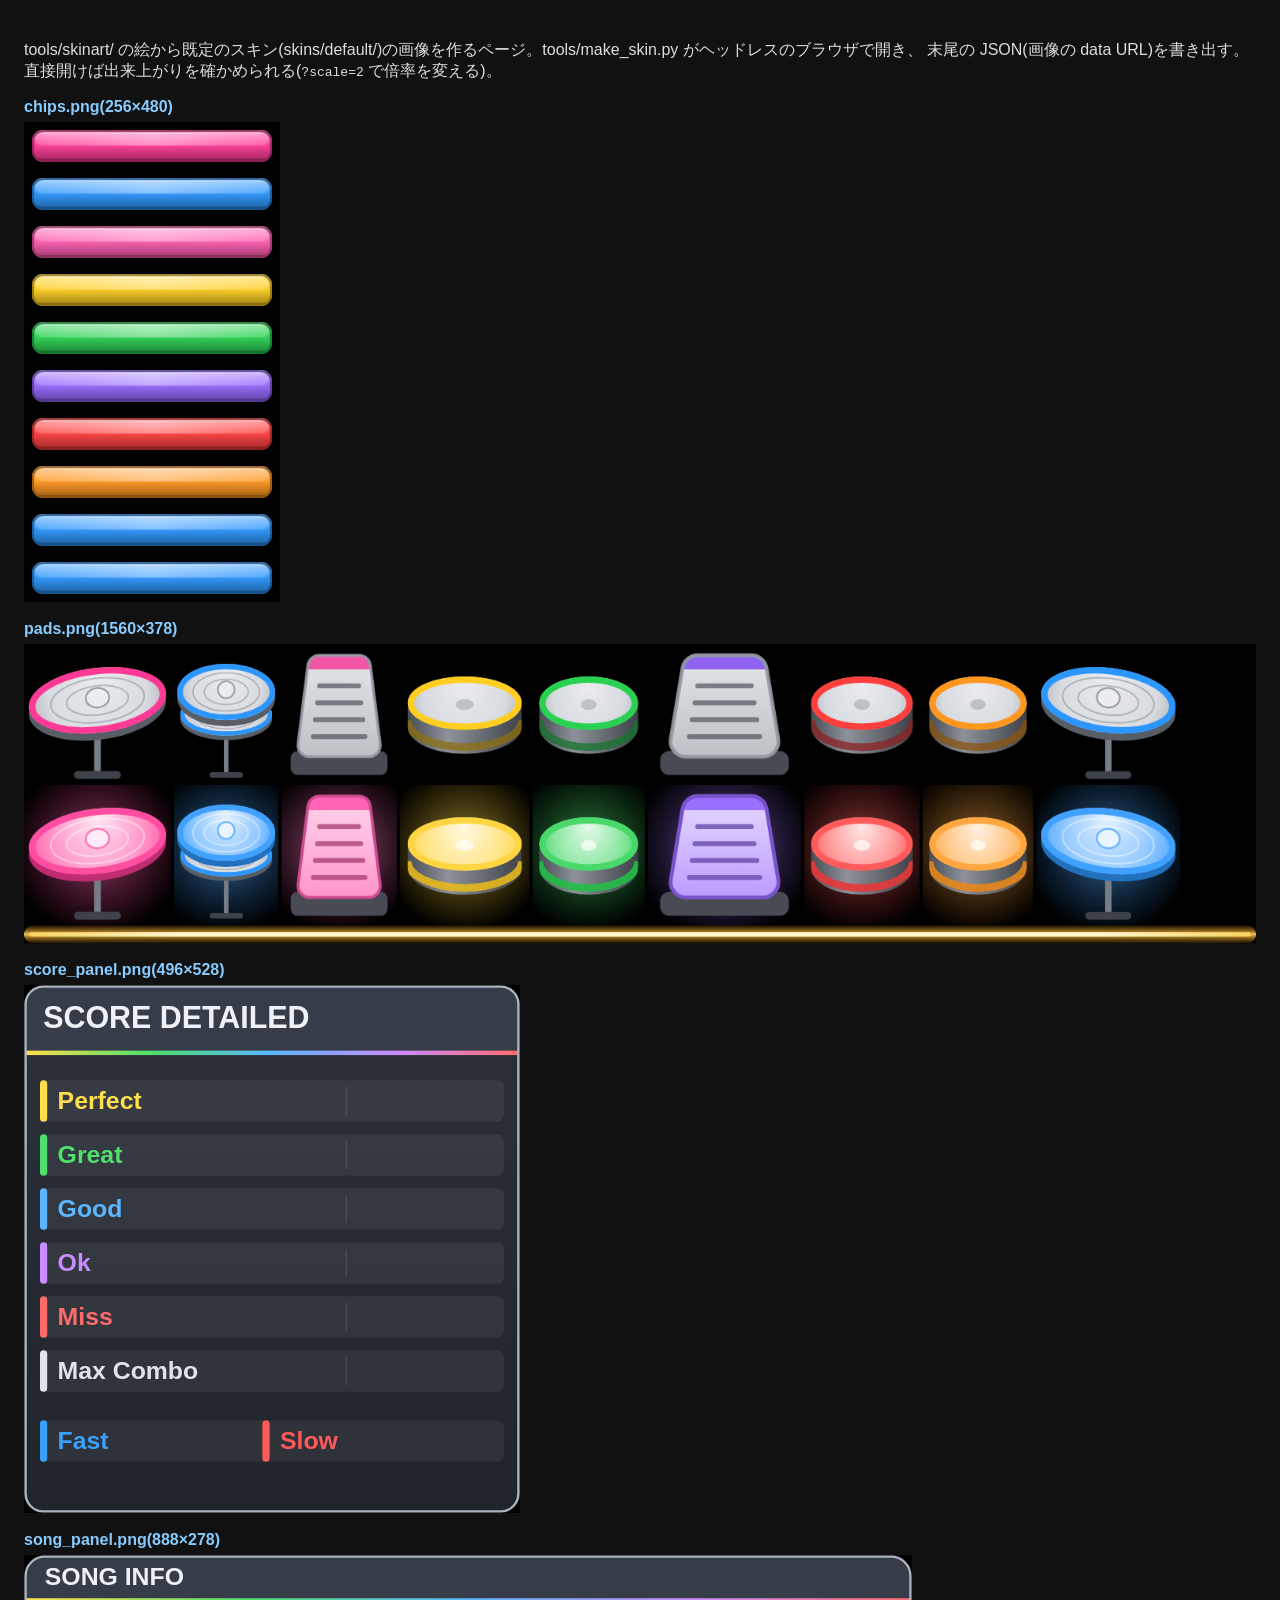
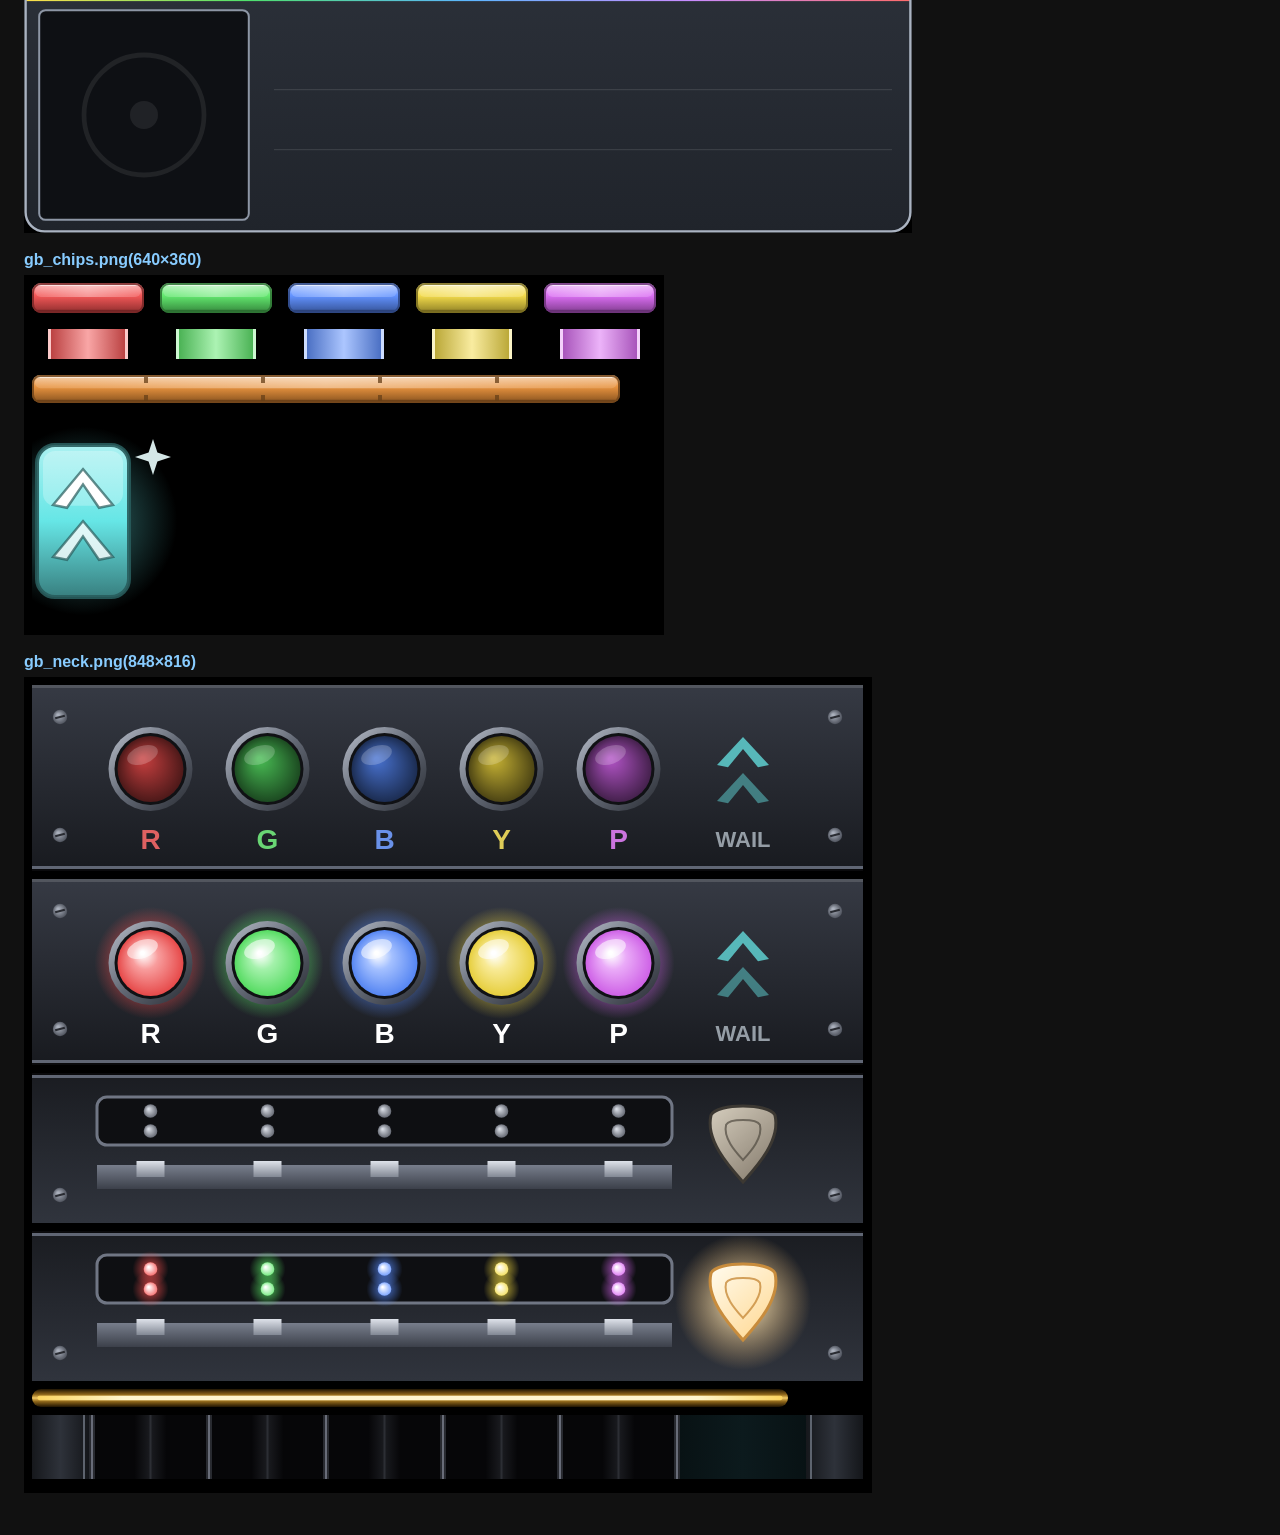
<file: tools/skinart/render.html>
<!doctype html>
<html lang="ja">
<head>
<meta charset="utf-8">
<title>既定のスキンの画像</title>
<style>
  body { font-family: "Segoe UI", "Noto Sans JP", sans-serif; background: #111; color: #ddd; padding: 16px; }
  canvas { display: block; margin: 6px 0 18px; background: #000; max-width: 100%; }
  h2 { font-size: 1em; color: #8cf; margin: 0; }
</style>
</head>
<body>
<p>tools/skinart/ の絵から既定のスキン(skins/default/)の画像を作るページ。tools/make_skin.py がヘッドレスのブラウザで開き、
  末尾の JSON(画像の data URL)を書き出す。直接開けば出来上がりを確かめられる(<code>?scale=2</code> で倍率を変える)。</p>
<div id="view"></div>
<pre id="out" hidden></pre>
<script type="module">
  import { PAD_SRC, PAD_ROW_GRAY, PAD_ROW_LIT, JUDGE_SRC, COLUMN_ORDER, GB_CHIPS_SRC, GB_NECK_SRC } from '../../js/ui/skin.js';
  import { drawChipArt, drawJudgeArt } from './chips.js';
  import { drawPadArt } from './pads.js';
  import { drawScorePanelArt, drawSongPanelArt } from './panels.js';
  import {
    drawGbChipArt, drawGbBodyArt, drawGbOpenArt, drawGbWailArt, drawGbTopArt, drawGbBottomArt, drawGbHitBarArt, drawGbStripArt,
  } from './guitar.js';

  // 画像の大きさと並びは skins/README.md(js/ui/skin.js の SKIN_PARTS の標準の配置)
  const S = Number(new URLSearchParams(location.search).get('scale')) || 2;
  const LANES = ['LC', 'HH', 'LP', 'SD', 'HT', 'BD', 'LT', 'FT', 'CY', 'RD'];

  function sheet(w, h) {
    const c = document.createElement('canvas');
    c.width = Math.round(w * S);
    c.height = Math.round(h * S);
    return c;
  }

  // chips.png(128×240): レーン番号順に 24px 間隔、各行の [4, 4, 120, 16]。チップの絵は表示の画素数で描く
  const chips = sheet(128, 240);
  {
    const g = chips.getContext('2d');
    LANES.forEach((name, i) => {
      g.save();
      g.translate(4 * S, (4 + 24 * i) * S);
      drawChipArt(g, name, 120 * S, 16 * S);
      g.restore();
    });
  }

  // pads.png(780×189): 灰色のパッド・点灯したパッド・判定ライン
  const pads = sheet(780, 189);
  {
    const g = pads.getContext('2d');
    g.scale(S, S);
    for (const [[y0, y1], lit] of [[PAD_ROW_GRAY, false], [PAD_ROW_LIT, true]]) {
      for (const name of COLUMN_ORDER) {
        const [x, w] = PAD_SRC[name];
        g.save();
        g.translate(x, y0);
        drawPadArt(g, name, lit, w, y1 - y0);
        g.restore();
      }
    }
    const [jx, jy, jw, jh] = JUDGE_SRC;
    g.save();
    g.translate(jx, jy);
    drawJudgeArt(g, jw, jh);
    g.restore();
  }

  const score = sheet(248, 264);
  {
    const g = score.getContext('2d');
    g.scale(S, S);
    drawScorePanelArt(g);
  }
  const song = sheet(444, 139);
  {
    const g = song.getContext('2d');
    g.scale(S, S);
    drawSongPanelArt(g);
  }

  /** 枠 [x, y, w, h] の中に (0, 0)-(w, h) の論理 px で描く。 */
  function cell(g, [x, y, w, h], draw) {
    g.save();
    g.translate(x, y);
    draw(w, h);
    g.restore();
  }

  // gb_chips.png(320×180): チップ・ロングノートの胴(R G B Y P)・OPEN・ウェイリングチップ
  const gbChips = sheet(320, 180);
  {
    const g = gbChips.getContext('2d');
    g.scale(S, S);
    GB_CHIPS_SRC.chips.forEach((r, i) => cell(g, r, (w, h) => drawGbChipArt(g, i, w, h)));
    GB_CHIPS_SRC.bodies.forEach((r, i) => cell(g, r, (w, h) => drawGbBodyArt(g, i, w, h)));
    cell(g, GB_CHIPS_SRC.open, (w, h) => drawGbOpenArt(g, w, h));
    cell(g, GB_CHIPS_SRC.wail, (w, h) => drawGbWailArt(g, w, h));
  }

  // gb_neck.png(424×408): ボタン列(消灯・点灯)・下の枠(通常・ピック点灯)・判定ライン・パネルの地
  const gbNeck = sheet(424, 408);
  {
    const g = gbNeck.getContext('2d');
    g.scale(S, S);
    const N = GB_NECK_SRC;
    cell(g, N.top, (w, h) => drawGbTopArt(g, false, w, h));
    cell(g, N.topLit, (w, h) => drawGbTopArt(g, true, w, h));
    cell(g, N.bottom, (w, h) => drawGbBottomArt(g, false, w, h));
    cell(g, N.bottomLit, (w, h) => drawGbBottomArt(g, true, w, h));
    cell(g, N.hitBar, (w, h) => drawGbHitBarArt(g, w, h));
    cell(g, N.strip, (w, h) => drawGbStripArt(g, w, h));
  }

  const files = {
    'chips.png': chips, 'pads.png': pads, 'score_panel.png': score, 'song_panel.png': song,
    'gb_chips.png': gbChips, 'gb_neck.png': gbNeck,
  };
  const view = document.getElementById('view');
  for (const [name, c] of Object.entries(files)) {
    const h = document.createElement('h2');
    h.textContent = `${name}(${c.width}×${c.height})`;
    view.append(h, c);
  }
  document.getElementById('out').textContent = JSON.stringify(
    Object.fromEntries(Object.entries(files).map(([name, c]) => [name, c.toDataURL('image/png')])),
  );
  document.title = 'done';
</script>
</body>
</html>
</file>
<file: css/app.css>
:root {
  --bg: #0b0d14;
  --panel: #151a26;
  --panel2: #1d2434;
  --text: #e8ecf4;
  --muted: #9aa4b8;
  --accent: #66d9ff;
  --accent2: #ffd966;
  --danger: #ff6b6b;
  --line: #3d4a6b;
  color-scheme: dark;
}
* { box-sizing: border-box; }
html, body { margin: 0; padding: 0; background: var(--bg); color: var(--text); font-family: "Segoe UI", "Noto Sans JP", "Hiragino Sans", "Yu Gothic UI", sans-serif; }
body { -webkit-text-size-adjust: 100%; overscroll-behavior: none; }
button, input, select { font: inherit; }
a { color: var(--accent); }
.note { color: var(--muted); font-size: 0.9em; }
[hidden] { display: none !important; }
/* 英語を選んでいるときは文言を差し替えるまで隠す(index.html の <head> のスクリプト) */
html.i18n-wait #app { visibility: hidden; }

/* ---- home ---- */
#screen-home { max-width: 960px; margin: 0 auto; padding: 16px 16px 48px; }
.home-title { display: flex; align-items: center; justify-content: space-between; flex-wrap: wrap; gap: 8px 16px; }
.home-header h1 { margin: 8px 0 4px; font-size: 1.8em; letter-spacing: 0.04em; }
.home-header p { margin: 0 0 16px; color: var(--muted); }
/* ホームの上部の右側(電子ドラムのボタンと表示言語) */
.home-tools { display: flex; align-items: center; flex-wrap: wrap; gap: 8px; margin: 4px 0 8px; }
.midi-top[disabled] { opacity: 0.6; cursor: default; }
body.touch .midi-top { min-height: 44px; }
/* 表示言語(日本語 / English)の切り替え */
.lang-switch { display: inline-flex; flex: none; margin: 4px 0 8px; border: 1px solid var(--line); border-radius: 8px; overflow: hidden; }
.home-tools .lang-switch { margin: 0; }
.lang-switch button { background: transparent; color: var(--muted); border: 0; padding: 6px 12px; font-size: 0.9em; cursor: pointer; }
.lang-switch button + button { border-left: 1px solid var(--line); }
.lang-switch button:hover { color: var(--text); background: #222a3c; }
.lang-switch button[aria-pressed="true"] { background: #2b3550; color: var(--text); font-weight: 700; }
.lang-switch button:focus-visible { outline: 2px solid var(--accent); outline-offset: -2px; }
body.touch .lang-switch button { min-height: 44px; padding: 10px 14px; }
#dropzone { border: 2px dashed #3a4562; border-radius: 12px; padding: 20px; text-align: center; background: var(--panel); transition: background 0.15s, border-color 0.15s; }
#dropzone.drag { background: #1f2a44; border-color: var(--accent); }
#dropzone p { margin: 6px 0 12px; }
.btn-row { display: flex; flex-wrap: wrap; gap: 10px; justify-content: center; }
.btn { display: inline-block; background: var(--accent); color: #05131a; border: none; border-radius: 8px; padding: 12px 20px; font-weight: 700; cursor: pointer; }
.btn.secondary { background: #2b3550; color: var(--text); }
.btn.small { padding: 6px 12px; font-size: 0.9em; }
.btn input[type=file] { display: none; }
.status { margin: 14px 0 4px; padding: 10px 14px; border-radius: 8px; background: var(--panel2); }
.status.error { background: #4a1f1f; color: #ffd0d0; }

#song-list { list-style: none; margin: 14px 0 0; padding: 0; display: flex; flex-direction: column; gap: 10px; }
.song { display: flex; gap: 12px; background: var(--panel); border-radius: 10px; padding: 10px; align-items: center; }
.song .jacket { width: 72px; height: 72px; border-radius: 6px; background: #222a3c; object-fit: cover; flex: none; }
.song .meta { flex: 1; min-width: 0; }
.song .title { font-weight: 700; font-size: 1.05em; white-space: nowrap; overflow: hidden; text-overflow: ellipsis; }
.song .artist { color: var(--muted); font-size: 0.9em; white-space: nowrap; overflow: hidden; text-overflow: ellipsis; }
.song .charts { display: flex; flex-wrap: wrap; gap: 6px; margin-top: 6px; }
.song .charts button { background: #2b3550; color: var(--text); border: 1px solid var(--line); border-radius: 6px; padding: 6px 10px; cursor: pointer; }
.song .charts button:hover { background: #38466b; }
.song .charts .lv { color: var(--accent2); font-weight: 700; margin-left: 6px; }
/* 楽器ごとの行(ドラム / ギター / ベース)。行の頭に楽器名 */
.song .charts { align-items: center; }
.song .charts .inst { flex: none; min-width: 4.2em; font-size: 0.85em; font-weight: 700; color: var(--muted); }
.song .charts.inst-1 .inst { color: #ff8a8a; }
.song .charts.inst-2 .inst { color: #9ab8ff; }
.settings-grid label.gb-option { margin-top: 10px; }

details { margin-top: 18px; background: var(--panel); border-radius: 10px; padding: 10px 14px; }
summary { cursor: pointer; font-weight: 700; }
.settings-grid { display: grid; grid-template-columns: repeat(auto-fit, minmax(260px, 1fr)); gap: 16px; margin-top: 10px; }
.settings-grid section.wide { grid-column: 1 / -1; }
.settings-grid section h3 { margin: 6px 0; font-size: 1em; color: var(--accent); }
.settings-grid label { display: block; margin: 6px 0; }
.settings-grid input[type=range] { width: 160px; vertical-align: middle; }
.settings-grid input[type=number] { width: 90px; background: var(--panel2); color: var(--text); border: 1px solid var(--line); border-radius: 6px; padding: 4px 6px; }
.settings-grid select { background: var(--panel2); color: var(--text); border: 1px solid var(--line); border-radius: 6px; padding: 4px 6px; }
.settings-grid input.skin-path { width: min(18em, 100%); background: var(--panel2); color: var(--text); border: 1px solid var(--line); border-radius: 6px; padding: 4px 6px; }
.settings-grid .skin-files { display: flex; flex-wrap: wrap; align-items: center; gap: 8px; margin: 6px 0; }
/* ---- キー割り当て(1 レーン = 1 行のチップ列) ---- */
#key-list, #gb-key-list, #gbpad-list { margin: 6px 0; }
.key-row { display: flex; align-items: flex-start; gap: 8px; padding: 2px 4px; border-radius: 6px; }
.key-row .key-lane { flex: none; width: 3em; font-weight: 700; line-height: 2; }
.key-row .chips { flex: 1; min-width: 0; display: flex; flex-wrap: wrap; gap: 5px; }
.key-row button { color: var(--text); cursor: pointer; font-size: 0.95em; }
.chip { display: inline-flex; align-items: stretch; background: var(--panel2); border: 1px solid var(--line); border-radius: 6px; overflow: hidden; }
.chip button { background: transparent; border: 0; padding: 4px 9px; }
.chip .chip-key { min-width: 2.4em; }
.chip .chip-key:hover { background: #38466b; }
.chip .chip-del { border-left: 1px solid var(--line); color: var(--muted); padding: 4px 7px; }
.chip .chip-del:hover { background: #4a1f1f; color: var(--danger); }
.chip-empty { color: var(--muted); border: 1px dashed var(--line); border-radius: 6px; padding: 4px 9px; font-size: 0.95em; }
.chip-add, .chip-lane-cmd, .chip-cancel { background: transparent; border: 1px dashed var(--line); border-radius: 6px; padding: 4px 9px; }
.chip-add:hover, .chip-lane-cmd:hover, .chip-cancel:hover { border-color: var(--accent); border-style: solid; }
.chip-lane-cmd { color: var(--muted); }
.chip-add + .chip-lane-cmd { margin-left: 10px; } /* レーン単位の操作はチップ列から少し離す */
.chip-add.is-full { opacity: 0.5; }
.chip-cancel { border-style: solid; border-color: var(--accent2); }
.key-row .listening { background: #5a4a10; border: 1px solid var(--accent2); color: var(--text); }
.key-row button:focus-visible { outline: 2px solid var(--accent); outline-offset: 1px; }
/* チップ内のボタンは .chip の overflow:hidden で外側のリングが切られるので内側に描く */
.chip button:focus-visible { outline-offset: -2px; }
.key-row.row-changed { animation: key-row-flash 1s ease-out; }
@keyframes key-row-flash { from { background: #5a4a10; } to { background: transparent; } }
@media (prefers-reduced-motion: reduce) { .key-row.row-changed { animation: none; } }
#key-status, #gb-key-status, #gbpad-status { min-height: 1.7em; display: flex; align-items: center; gap: 8px; flex-wrap: wrap; }
body.desktop .key-note-touch, body.touch .key-note-kbd { display: none; }
/* ---- 電子ドラム(MIDI)。行とチップはキー割り当てと同じ見た目を使う ---- */
.midi-connect { display: flex; align-items: center; gap: 10px; flex-wrap: wrap; margin: 6px 0; }
#midi-devices { list-style: none; margin: 4px 0; padding: 0; font-size: 0.9em; font-variant-numeric: tabular-nums; }
#midi-devices li { padding: 1px 0; white-space: pre-wrap; }
#midi-devices li.closed { color: var(--danger); }
#midi-monitor { margin: 4px 0 8px; white-space: pre-wrap; font-variant-numeric: tabular-nums; min-height: 1.4em; }
.midi-preset { display: flex; align-items: center; gap: 10px; flex-wrap: wrap; margin: 6px 0; }
.settings-grid .midi-preset label { display: inline-block; margin: 0; }
#midi-list { margin: 6px 0; }
.settings-grid .midi-row label.midi-vmin { flex: none; display: inline-flex; align-items: center; gap: 4px; margin: 0; line-height: 2; color: var(--muted); font-size: 0.9em; }
.settings-grid .midi-row .midi-vmin input[type=number] { width: 4.2em; padding: 2px 4px; }
.chip .chip-key.open { background: #38466b; }
.midi-detail { flex-basis: 100%; display: flex; align-items: center; flex-wrap: wrap; gap: 6px; padding: 4px 8px; margin-top: 2px; background: var(--panel2); border-radius: 6px; }
.midi-detail .midi-step { min-width: 2.2em; background: transparent; border: 1px solid var(--line); border-radius: 6px; padding: 2px 8px; }
.midi-detail .midi-step:hover { border-color: var(--accent); }
.midi-detail .midi-th { min-width: 7em; text-align: center; font-variant-numeric: tabular-nums; }
.key-row.row-hit { animation: midi-row-hit 0.35s ease-out; }
.chip.chip-hit { animation: midi-chip-hit 0.35s ease-out; }
@keyframes midi-row-hit { from { background: rgba(102, 217, 255, 0.28); } to { background: transparent; } }
@keyframes midi-chip-hit { from { border-color: var(--accent); box-shadow: 0 0 0 2px var(--accent); } to { box-shadow: none; } }
@media (prefers-reduced-motion: reduce) { .key-row.row-hit, .chip.chip-hit { animation: none; } }
body.touch .midi-detail .midi-step { min-height: 44px; min-width: 44px; }
body.touch .chip button, body.touch .chip-add, body.touch .chip-lane-cmd, body.touch .chip-cancel, body.touch .chip-empty { min-height: 44px; padding: 10px 13px; }
.help p { margin: 6px 0; }
footer.note { margin-top: 24px; }

/* ---- play ---- */
#screen-play { position: fixed; inset: 0; background: #000; overflow: hidden; }
#stage { position: absolute; inset: 0; }
#canvas { position: absolute; inset: 0; width: 100%; height: 100%; display: block; touch-action: none; }
#overlay { position: absolute; inset: 0; pointer-events: none; }
#overlay > * { pointer-events: auto; }
#playbar { position: absolute; top: 0; left: 0; right: 0; display: flex; align-items: center; gap: 6px; padding: 6px 8px; padding-top: max(6px, env(safe-area-inset-top)); z-index: 5; pointer-events: none; }
#playbar > * { pointer-events: auto; }
#playbar .pb { background: rgba(20, 26, 40, 0.75); color: var(--text); border: 1px solid var(--line); border-radius: 8px; min-width: 44px; height: 40px; font-size: 1.1em; cursor: pointer; }
#playbar .pb:active { background: #38466b; }
/* 文字のボタン(リプレイ)。狭い画面ではこれだけ縮めて、☰ などのボタンを画面の外へ押し出さない */
#playbar .pb.text { font-size: 0.85em; padding: 0 8px; white-space: nowrap; overflow: hidden; text-overflow: ellipsis; min-width: 0; }
@media (max-width: 420px) {
  #playbar { gap: 4px; padding-left: 4px; padding-right: 4px; }
}
#playbar .pb:disabled { color: var(--muted); cursor: default; }
#playbar .pb.on { background: rgba(110, 60, 20, 0.85); border-color: rgb(255, 170, 90); color: rgb(255, 200, 150); }
#play-title { flex: 1; min-width: 0; color: var(--muted); font-size: 0.9em; white-space: nowrap; overflow: hidden; text-overflow: ellipsis; text-shadow: 0 0 4px #000; }
/* FPS(数が変わっても幅を変えない) */
#play-fps { flex: none; min-width: 4.5em; color: var(--muted); font-size: 0.8em; font-variant-numeric: tabular-nums; text-align: right; white-space: nowrap; text-shadow: 0 0 4px #000; }
body.desktop #playbar .pb { opacity: 0.35; }
body.desktop #playbar:hover .pb { opacity: 1; }

/* ---- 停止中のシークバー(譜面の確認) ---- */
/* ハイウェイは画面下端まで伸びているので、判定ラインとパッド列を覆わないよう
   プレイバーのすぐ下(= ハイウェイの上端側)に置く。top は onResize が実測して入れる。 */
#seekbar {
  position: absolute; left: 0; right: 0; top: 0; z-index: 6;
  display: flex; align-items: center; gap: 6px;
  padding: 6px 10px;
  background: rgba(10, 13, 23, 0.86); border-bottom: 1px solid var(--line);
  touch-action: none; user-select: none; -webkit-user-select: none;
}
#seekbar .sk { background: var(--panel2); color: var(--text); border: 1px solid var(--line); border-radius: 8px; min-width: 44px; height: 36px; font-size: 1em; cursor: pointer; flex: none; }
#seekbar .sk:hover { background: #38466b; }
#seekbar .sk:active { background: var(--accent); color: #05131a; }
#seek-track { position: relative; flex: 1; min-width: 60px; height: 36px; cursor: pointer; }
#seek-track::before { content: ''; position: absolute; left: 0; right: 0; top: 50%; height: 8px; margin-top: -4px; background: rgba(255,255,255,0.14); border: 1px solid var(--line); border-radius: 4px; }
#seek-loop { position: absolute; top: 50%; height: 8px; margin-top: -4px; background: rgba(102,217,255,0.45); border-radius: 2px; }
#seek-loop.replay { background: rgba(255,170,90,0.5); } /* リプレイ中はテイクの範囲(シークできるのはその中だけ) */
#seek-fill { position: absolute; left: 0; top: 50%; height: 8px; margin-top: -4px; background: var(--accent2); border-radius: 4px 0 0 4px; }
#seek-thumb { position: absolute; top: 4px; width: 4px; height: 28px; margin-left: -2px; background: #fff; border-radius: 2px; box-shadow: 0 0 0 1px rgba(0,0,0,0.6); }
#seekbar.dragging #seek-thumb { width: 6px; margin-left: -3px; }
#seek-pos { flex: none; color: var(--text); font-size: 0.9em; white-space: nowrap; font-variant-numeric: tabular-nums; }
/* ギター / ベースの判定ラインが画面上にあるときは画面下に出す(js/main.js _placeSeekBar) */
#seekbar.at-bottom { top: auto; bottom: 0; border-bottom: 0; border-top: 1px solid var(--line); padding-bottom: max(6px, env(safe-area-inset-bottom)); }
body.portrait #seekbar { flex-wrap: wrap; }
body.portrait #seek-pos { order: -1; width: 100%; text-align: center; }
body.touch #seekbar .sk { height: 44px; }
body.touch #seek-track { height: 44px; }
body.touch #seek-thumb { top: 6px; height: 32px; width: 6px; margin-left: -3px; }

#loading { position: absolute; inset: 0; display: flex; align-items: center; justify-content: center; background: rgba(0,0,0,0.75); z-index: 10; }
#loading .box { background: var(--panel); border-radius: 12px; padding: 20px 26px; min-width: 280px; text-align: center; }
#loading progress { width: 100%; margin-top: 10px; }

/* ---- training menu ---- */
.tmenu { position: absolute; background: rgba(10, 13, 23, 0.86); color: #ebebeb; border-radius: 6px; padding: 0.4em 0.6em; display: flex; flex-direction: column; font-size: 25px; user-select: none; -webkit-user-select: none; touch-action: pan-y; overflow-y: auto; box-sizing: border-box; }
.tmenu-header { color: #99e6ff; font-size: 1.2em; font-weight: 700; height: 1.45em; line-height: 1.45em; }
.tmenu-state { color: #ffd966; font-size: 0.96em; height: 1.3em; line-height: 1.3em; }
.tmenu-rows { list-style: none; margin: 0.3em 0 0; padding: 0; }
.tmenu-row { display: flex; align-items: center; height: 1.44em; line-height: 1.28em; cursor: pointer; white-space: nowrap; }
.tmenu-name { flex: 1; min-width: 0; overflow: hidden; text-overflow: ellipsis; }
.tmenu-value { min-width: 5.6em; text-align: right; }
.tmenu-btn { background: transparent; color: inherit; border: none; width: 1.3em; height: 1.3em; padding: 0; margin: 0 0.1em; border-radius: 4px; cursor: pointer; font-size: 0.8em; opacity: 0.55; touch-action: none; }
.tmenu-btn:hover, .tmenu-btn:active { background: rgba(255,255,255,0.15); opacity: 1; }
.tmenu-row.selected { color: #fff266; }
.tmenu-row.action { color: #99e6ff; }
.tmenu-row.selected.action { color: #fff266; }
.tmenu-row.disabled { color: #8c8c8c; }
.tmenu-footer { color: #b3b3b3; font-size: 0.76em; margin-top: 0.4em; line-height: 1.35em; white-space: pre-line; }
body.touch .tmenu-btn { opacity: 0.9; width: 1.6em; height: 1.6em; }

/* 縦画面/狭い画面ではメニューを下からのシートにする */
body.portrait .tmenu { position: fixed; left: 0; right: 0; bottom: 0; top: auto; width: auto !important; height: auto !important; max-height: 72vh; overflow-y: auto; border-radius: 14px 14px 0 0; font-size: 18px; padding: 10px 14px calc(10px + env(safe-area-inset-bottom)); transform: translateY(110%); transition: transform 0.2s; }
body.portrait .tmenu.open { transform: none; }
body.portrait .tmenu-row { height: 2.2em; }
body.portrait .tmenu-footer { display: none; }

/* ---- 譜面の編集(js/edit/) ---- */
#list-tools { display: flex; align-items: center; flex-wrap: wrap; gap: 8px 12px; margin: 12px 0 0; }
#btn-edit-mode[aria-pressed="true"] { background: var(--accent2); color: #1a1405; }
#song-list.editing .song { outline: 1px dashed rgba(255, 217, 102, 0.45); }
#song-list.editing .charts button { border-color: rgba(255, 217, 102, 0.6); }
.song .charts button .edited { color: var(--accent2); margin-left: 6px; font-size: 0.8em; }
#draft-offer { display: flex; align-items: center; flex-wrap: wrap; gap: 8px; }
#draft-offer span { flex: 1; min-width: 12em; }

#screen-edit { position: fixed; inset: 0; background: #000; display: flex; flex-direction: column; overflow: hidden; }
#screen-edit > #edit-bar, #screen-edit > #edit-banner, #screen-edit > #edit-status { flex: none; }
#edit-bar { display: flex; align-items: center; flex-wrap: wrap; gap: 6px 10px; padding: 6px 8px; padding-top: max(6px, env(safe-area-inset-top)); background: var(--panel); border-bottom: 1px solid var(--line); user-select: none; -webkit-user-select: none; }
#edit-bar .grp { display: flex; align-items: center; gap: 6px; min-width: 0; }
#edit-bar .grp.top { flex: 1 1 320px; }
#edit-bar .pb { background: var(--panel2); color: var(--text); border: 1px solid var(--line); border-radius: 8px; min-width: 44px; height: 40px; font-size: 1.1em; cursor: pointer; flex: none; }
#edit-bar .pb:hover { background: #38466b; }
#edit-bar .pb:disabled { color: var(--muted); opacity: 0.5; cursor: default; }
#edit-bar .pb.text { font-size: 0.9em; padding: 0 10px; white-space: nowrap; }
#edit-bar .pb.on { background: rgba(110, 60, 20, 0.85); border-color: rgb(255, 170, 90); color: rgb(255, 200, 150); }
#edit-bar select { height: 40px; background: var(--panel2); color: var(--text); border: 1px solid var(--line); border-radius: 8px; padding: 0 6px; }
#edit-title { flex: 1; min-width: 0; color: var(--muted); font-size: 0.9em; white-space: nowrap; overflow: hidden; text-overflow: ellipsis; }
#edit-dirty { color: var(--accent2); flex: none; }
#edit-types { gap: 4px 6px; flex-wrap: wrap; color: var(--muted); font-size: 0.85em; }
#edit-bar .seg { display: inline-flex; border: 1px solid var(--line); border-radius: 8px; overflow: hidden; }
#edit-bar .seg button { background: transparent; color: var(--muted); border: 0; min-width: 40px; height: 36px; padding: 0 8px; cursor: pointer; }
#edit-bar .seg button + button { border-left: 1px solid var(--line); }
#edit-bar .seg button[aria-pressed="true"] { background: #2b3550; color: var(--accent2); font-weight: 700; }
/* マウスの画面では種類の切り替えは列名(帯)と Alt でできるので出さない。タッチは横向きでも出す */
body.desktop #edit-types { display: none; }
#edit-bar #edit-mode button { min-width: 44px; height: 38px; font-size: 1.05em; }
#edit-bar #edit-suspect { border-color: rgb(255, 150, 0); color: rgb(255, 200, 140); }
#edit-bar #edit-step.on { background: rgba(110, 30, 30, 0.85); border-color: rgb(255, 110, 110); color: rgb(255, 200, 200); }
#edit-bar #edit-step.rec::before { content: "● "; color: rgb(255, 80, 80); }
#edit-bar #edit-panel.on { background: #2b3550; color: var(--accent2); }
/* 横のパネル(js/edit/panel.js)。広い窓は右に寄せ、それより狭い広い配置は右から重ね、狭い配置は下から出す */
#edit-side { position: absolute; top: 0; right: 0; bottom: 0; width: 320px; max-width: 92%; z-index: 4; display: flex; flex-direction: column; background: var(--panel); border-left: 1px solid var(--line); box-shadow: -6px 0 18px rgba(0, 0, 0, 0.45); }
#screen-edit.panel-dock #edit-side { box-shadow: none; }
#screen-edit.panel-open.panel-dock #edit-stage { right: 320px; }
#screen-edit.compact #edit-side { top: auto; left: 0; width: auto; max-width: none; height: 55%; border-left: 0; border-top: 1px solid var(--line); box-shadow: 0 -6px 18px rgba(0, 0, 0, 0.45); padding-bottom: env(safe-area-inset-bottom); }
#edit-side .side-tabs { display: flex; flex: none; border-bottom: 1px solid var(--line); }
#edit-side .side-tabs button { flex: 1; background: transparent; color: var(--muted); border: 0; padding: 10px 4px; font-size: 0.9em; cursor: pointer; min-height: 40px; }
#edit-side .side-tabs button[aria-selected="true"] { color: var(--accent2); box-shadow: inset 0 -2px 0 var(--accent2); font-weight: 700; }
#edit-side .side-tabs .side-close { flex: none; width: 40px; font-size: 1.2em; }
#edit-side .side-body { flex: 1; overflow: auto; padding: 10px 12px; font-size: 0.9em; -webkit-overflow-scrolling: touch; }
#edit-side h4 { margin: 14px 0 6px; font-size: 0.95em; color: var(--muted); }
#edit-side .side-head { margin: 0 0 8px; font-weight: 700; display: flex; align-items: center; gap: 6px; flex-wrap: wrap; }
#edit-side .side-row { display: flex; flex-wrap: wrap; gap: 6px; align-items: center; margin: 8px 0; }
#edit-side .side-dl { display: grid; grid-template-columns: auto 1fr; gap: 6px 10px; margin: 6px 0; align-items: center; }
#edit-side .side-dl dt { color: var(--muted); }
#edit-side .side-dl dd { margin: 0; min-width: 0; }
#edit-side select, #edit-side input[type="text"] { width: 100%; box-sizing: border-box; background: var(--panel2); color: var(--text); border: 1px solid var(--line); border-radius: 6px; padding: 6px; font-size: 1em; min-height: 34px; }
#edit-side .side-field { display: flex; flex-direction: column; gap: 4px; margin: 0 0 10px; }
#edit-side .side-field > span:first-child { color: var(--muted); font-size: 0.9em; }
#edit-side .side-wavs { width: 100%; border-collapse: collapse; font-size: 0.9em; }
#edit-side .side-wavs th { text-align: left; color: var(--muted); font-weight: 400; padding: 4px; border-bottom: 1px solid var(--line); }
#edit-side .side-wavs td { padding: 5px 4px; border-bottom: 1px solid rgba(61, 74, 107, 0.4); white-space: nowrap; overflow: hidden; text-overflow: ellipsis; max-width: 140px; }
#edit-side .side-wavs tr { cursor: pointer; }
#edit-side .side-wavs tr.sel td { background: #2b3550; }
#edit-side .side-wavs td.warn { color: rgb(255, 200, 120); }
#edit-dialog label.field { display: flex; flex-direction: column; gap: 4px; margin: 8px 0; }
#edit-dialog label.field input { background: var(--panel2); color: var(--text); border: 1px solid var(--line); border-radius: 6px; padding: 6px; font-size: 1em; }
#edit-banner { display: flex; align-items: center; gap: 8px; padding: 4px 10px; background: #4a3a10; color: #ffe6a0; font-size: 0.85em; }
#edit-banner span { flex: 1; }
#edit-banner .pb { background: transparent; color: inherit; border: 0; min-width: 36px; height: 30px; cursor: pointer; }
#edit-main { position: relative; flex: 1; min-height: 0; }
#edit-stage { position: absolute; inset: 0; display: flex; }
#edit-canvas { display: block; flex: 1; min-width: 0; touch-action: none; user-select: none; -webkit-user-select: none; -webkit-touch-callout: none; outline: none; }
#edit-rail { position: relative; flex: none; width: 22px; background: #10141f; border-left: 1px solid var(--line); touch-action: none; cursor: pointer; }
#edit-preview { display: block; flex: none; background: #000; border-left: 1px solid var(--line); touch-action: none; }
#edit-bar #edit-preview-btn.on { background: #2b3550; color: var(--accent2); }
/* プレー動画(js/edit/video.js)。見出しの高さは VIDEO_HEAD_H と揃える。動画の要素は切り出した範囲が枠いっぱいになるよう JS が置く */
#edit-bar #edit-video-btn.on { background: #2b3550; color: var(--accent2); }
/* 判定ラインの位置・プレビューのハイスピード(js/edit/previewbar.js)。プレビューの上端に重ねる。狭いプレビューでは字・ボタンを詰める */
#edit-preview-bar { position: absolute; top: 0; z-index: 2; height: 28px; display: flex; align-items: center; gap: 3px; padding: 2px 4px; background: rgba(21, 26, 38, 0.85); border-left: 1px solid var(--line); border-bottom: 1px solid var(--line); color: var(--muted); font-size: 0.78em; user-select: none; -webkit-user-select: none; overflow: hidden; white-space: nowrap; }
#edit-preview-bar button { flex: none; height: 22px; min-width: 22px; padding: 0 4px; background: var(--panel2); color: var(--text); border: 1px solid var(--line); border-radius: 5px; font-size: 1em; cursor: pointer; }
#edit-preview-bar button:hover { background: #38466b; }
#edit-preview-bar .pbar-val { min-width: 50px; font-variant-numeric: tabular-nums; }
#edit-preview-bar .pbar-val.video, #edit-preview-bar .pbar-val.own { color: var(--accent2); }
#edit-preview-bar .pbar-l { flex: none; margin-left: 3px; }
#edit-preview-bar #edit-pbar-more { margin-left: auto; }
#edit-preview-bar.narrow { gap: 1px; padding: 2px; }
#edit-preview-bar.narrow .pbar-l { display: none; }
#edit-preview-bar.narrow .pbar-val { min-width: 36px; padding: 0 2px; }
#edit-preview-bar.narrow .pbar-step { min-width: 16px; padding: 0 1px; }
#edit-preview-bar.tiny .pbar-step { display: none; }
#edit-video { position: relative; flex: none; display: flex; flex-direction: column; background: #000; border-left: 1px solid var(--line); overflow: hidden; }
#edit-video .vd-head { flex: none; height: 34px; display: flex; align-items: center; gap: 4px; padding: 3px 4px; background: var(--panel); border-bottom: 1px solid var(--line); user-select: none; -webkit-user-select: none; }
#edit-video .vd-head button { flex: none; height: 27px; min-width: 27px; padding: 0 6px; background: var(--panel2); color: var(--text); border: 1px solid var(--line); border-radius: 6px; font-size: 0.85em; cursor: pointer; white-space: nowrap; }
#edit-video .vd-head button:hover:not(:disabled) { background: #38466b; }
#edit-video .vd-head button:disabled { opacity: 0.45; cursor: default; }
#edit-video .vd-head button.on { background: #2b3550; color: var(--accent2); }
#edit-video .vd-head .vd-src { flex: 1 1 auto; min-width: 40px; overflow: hidden; text-overflow: ellipsis; text-align: left; }
#edit-video .vd-head .vd-off { min-width: 82px; font-variant-numeric: tabular-nums; }
#edit-video.narrow .vd-wide { display: none; }
#edit-video .vd-body { position: relative; flex: 1; min-height: 0; overflow: hidden; touch-action: none; }
#edit-video video { position: absolute; left: 0; top: 0; width: 0; height: 0; display: block; object-fit: fill; pointer-events: none; }
#edit-video .vd-body.out video { opacity: 0.35; }
#edit-video .vd-info { position: absolute; left: 6px; top: 4px; right: 6px; display: flex; gap: 10px; color: rgba(235, 235, 235, 0.85); font: 11px/1.4 ui-monospace, SFMono-Regular, Consolas, monospace; text-shadow: 0 0 3px #000, 0 0 2px #000; pointer-events: none; white-space: nowrap; overflow: hidden; }
#edit-video #edit-video-warn { color: #ffd38a; overflow: hidden; text-overflow: ellipsis; }
#edit-video .vd-out { position: absolute; right: 6px; bottom: 6px; display: none; padding: 1px 8px; border-radius: 9px; background: rgba(255, 170, 60, 0.85); color: #1a1405; font-size: 0.8em; pointer-events: none; }
#edit-video .vd-body.out .vd-out { display: block; }
#edit-video .vd-msg { position: absolute; inset: 0; display: flex; flex-direction: column; align-items: center; justify-content: center; gap: 10px; padding: 16px; text-align: center; color: var(--muted); font-size: 0.9em; }
#edit-video .vd-msg p { margin: 0; max-width: 28em; }
#edit-video .vd-crop { position: absolute; inset: 0; cursor: crosshair; touch-action: none; }
#edit-video .vd-body.cropping .vd-info { display: none; }
/* 動画の判定ラインの印(js/edit/video.js judgeV)と、その高さを押してもらう間の覆い */
#edit-video .vd-judge { position: absolute; left: 0; right: 0; height: 0; border-top: 2px dashed rgba(255, 214, 64, 0.85); pointer-events: none; }
#edit-video .vd-pick { position: absolute; inset: 0; cursor: crosshair; touch-action: none; background: rgba(0, 0, 0, 0.12); }
#edit-video .vd-crop-rect { position: absolute; border: 2px dashed var(--accent2); box-shadow: 0 0 0 9999px rgba(0, 0, 0, 0.55); pointer-events: none; }
#edit-video .vd-crop-hint { position: absolute; left: 6px; right: 6px; top: 6px; text-align: center; color: var(--text); font-size: 0.8em; text-shadow: 0 0 3px #000; pointer-events: none; }
#edit-video .vd-crop-bar { position: absolute; left: 0; right: 0; bottom: 8px; display: flex; justify-content: center; flex-wrap: wrap; gap: 6px; }
#edit-video.drag .vd-body { outline: 2px dashed var(--accent2); outline-offset: -4px; }
/* 狭い配置で横のパネルを下から出しているときは、パネルに隠れないよう選ぶボタンと切り出しのボタンを上に寄せる */
#screen-edit.compact.panel-open #edit-video .vd-msg { justify-content: flex-start; padding-top: 28px; }
#screen-edit.compact.panel-open #edit-video .vd-crop-bar { top: 8px; bottom: auto; }
#screen-edit.compact.panel-open #edit-video .vd-crop-hint { display: none; }
#edit-rail-map { position: absolute; inset: 0; width: 100%; height: 100%; pointer-events: none; }
#edit-rail-thumb { position: absolute; left: 3px; right: 3px; height: 28px; margin-top: -14px; background: rgba(255, 214, 64, 0.8); border-radius: 4px; pointer-events: none; }
#edit-status { display: flex; align-items: center; gap: 16px; padding: 4px 10px; padding-bottom: max(4px, env(safe-area-inset-bottom)); background: var(--panel); border-top: 1px solid var(--line); color: var(--muted); font-size: 0.85em; font-variant-numeric: tabular-nums; white-space: nowrap; overflow: hidden; }
#edit-pos { flex: 1; min-width: 0; overflow: hidden; text-overflow: ellipsis; }
#edit-toast { position: fixed; left: 50%; bottom: calc(44px + env(safe-area-inset-bottom)); transform: translateX(-50%); z-index: 9; display: flex; align-items: center; gap: 10px; max-width: min(92vw, 640px); padding: 10px 14px; border-radius: 10px; background: rgba(21, 26, 38, 0.95); border: 1px solid var(--line); color: var(--text); font-size: 0.9em; box-shadow: 0 4px 18px rgba(0, 0, 0, 0.5); }
.edit-pop { position: fixed; z-index: 8; min-width: 200px; max-width: min(92vw, 420px); max-height: 70vh; overflow-y: auto; padding: 6px; border-radius: 10px; background: var(--panel); border: 1px solid var(--line); box-shadow: 0 6px 24px rgba(0, 0, 0, 0.6); }
.edit-pop button { display: block; width: 100%; text-align: left; background: transparent; color: var(--text); border: 0; border-radius: 6px; padding: 8px 10px; cursor: pointer; white-space: nowrap; overflow: hidden; text-overflow: ellipsis; }
.edit-pop button:hover, .edit-pop button:focus-visible { background: #2b3550; outline: none; }
.edit-pop button:disabled { color: var(--muted); cursor: default; background: transparent; }
.edit-pop button.danger { color: #ffb0b0; }
.edit-pop hr { border: 0; border-top: 1px solid var(--line); margin: 4px 2px; }
.edit-pop .pop-head { color: var(--muted); font-size: 0.85em; padding: 4px 10px; }
body.touch .edit-pop button { padding: 12px 12px; }
#edit-dialog { background: var(--panel); color: var(--text); border: 1px solid var(--line); border-radius: 12px; max-width: min(92vw, 480px); padding: 16px 18px; }
#edit-dialog::backdrop { background: rgba(0, 0, 0, 0.6); }
#edit-dialog h3 { margin: 0 0 8px; }
#edit-dialog p { margin: 0 0 12px; }
#edit-dialog .warn { color: #ffd38a; }
#edit-dialog .btn-row { justify-content: flex-end; }
.btn.danger { background: #a83a3a; color: #fff; }
#edit-help { position: fixed; inset: 0; z-index: 9; display: flex; align-items: center; justify-content: center; background: rgba(0, 0, 0, 0.6); }
#edit-help .box { background: var(--panel); border: 1px solid var(--line); border-radius: 12px; padding: 16px 20px; max-width: min(92vw, 560px); max-height: 85vh; overflow-y: auto; }
#edit-help h3 { margin: 0 0 8px; }
#edit-help table { border-collapse: collapse; margin-bottom: 12px; font-size: 0.9em; }
#edit-help th { text-align: left; padding: 3px 14px 3px 0; color: var(--accent2); white-space: nowrap; font-weight: 600; }
#edit-help td { padding: 3px 0; }
#edit-loading { position: fixed; inset: 0; display: flex; align-items: center; justify-content: center; background: rgba(0, 0, 0, 0.75); z-index: 10; }
#edit-loading .box { background: var(--panel); border-radius: 12px; padding: 20px 26px; min-width: 240px; text-align: center; }
/* 狭い画面: 道具を下にまとめる */
#screen-edit.compact #edit-bar .grp.tools { order: 3; flex: 1 1 100%; justify-content: space-between; flex-wrap: wrap; row-gap: 6px; }
/* 狭い画面のタッチは 2 本指で拡大できるので −/＋ を、ホイールも無いのでホイールの幅を出さない(ペン / 選択の切り替えが押し出されないように) */
body.touch #screen-edit.compact #edit-zoom-out, body.touch #screen-edit.compact #edit-zoom-in, body.touch #screen-edit.compact #edit-wheel { display: none; }
#edit-mode { flex: none; }
@media (max-width: 420px) {
  #edit-bar { gap: 4px 6px; padding-left: 4px; padding-right: 4px; }
  #edit-bar .pb { min-width: 40px; }
}

/* 動画・音声から譜面を作る(js/gen/dialog.js) */
#gen-dialog { background: var(--panel); color: var(--text); border: 1px solid var(--line); border-radius: 12px; width: min(92vw, 620px); max-height: 92vh; padding: 16px 18px; box-sizing: border-box; }
#gen-dialog::backdrop { background: rgba(0, 0, 0, 0.6); }
#gen-dialog h3 { margin: 0 0 8px; }
#gen-dialog p { margin: 6px 0; }
#gen-dialog .gen-file { display: flex; align-items: center; gap: 10px; flex-wrap: wrap; margin: 10px 0; }
#gen-dialog .gen-file .note { overflow-wrap: anywhere; }
#gen-dialog .gen-kind { border: none; padding: 0; margin: 8px 0; display: flex; gap: 6px 18px; flex-wrap: wrap; }
#gen-dialog label.field { display: flex; flex-direction: column; gap: 4px; margin: 6px 0; }
#gen-dialog label.field input, #gen-dialog label.field select { background: var(--panel2); color: var(--text); border: 1px solid var(--line); border-radius: 6px; padding: 6px; font-size: 1em; }
#gen-dialog .gen-grid { display: grid; grid-template-columns: repeat(auto-fit, minmax(220px, 1fr)); gap: 0 12px; }
#gen-dialog .warn { color: #ffd38a; }
#gen-dialog .btn-row { justify-content: flex-end; margin-top: 12px; }
#gen-preview { display: block; max-width: 100%; margin: 8px auto 4px; border-radius: 6px; }
#gen-progress { margin: 10px 0; }
#gen-progress progress { width: 100%; }
#gen-log { max-height: 160px; overflow: auto; font-size: 0.8em; white-space: pre-wrap; margin: 4px 0 0; }
#gen-pick.disabled { opacity: 0.5; pointer-events: none; }
#gen-dialog .btn:disabled { opacity: 0.45; cursor: default; }
</file>
